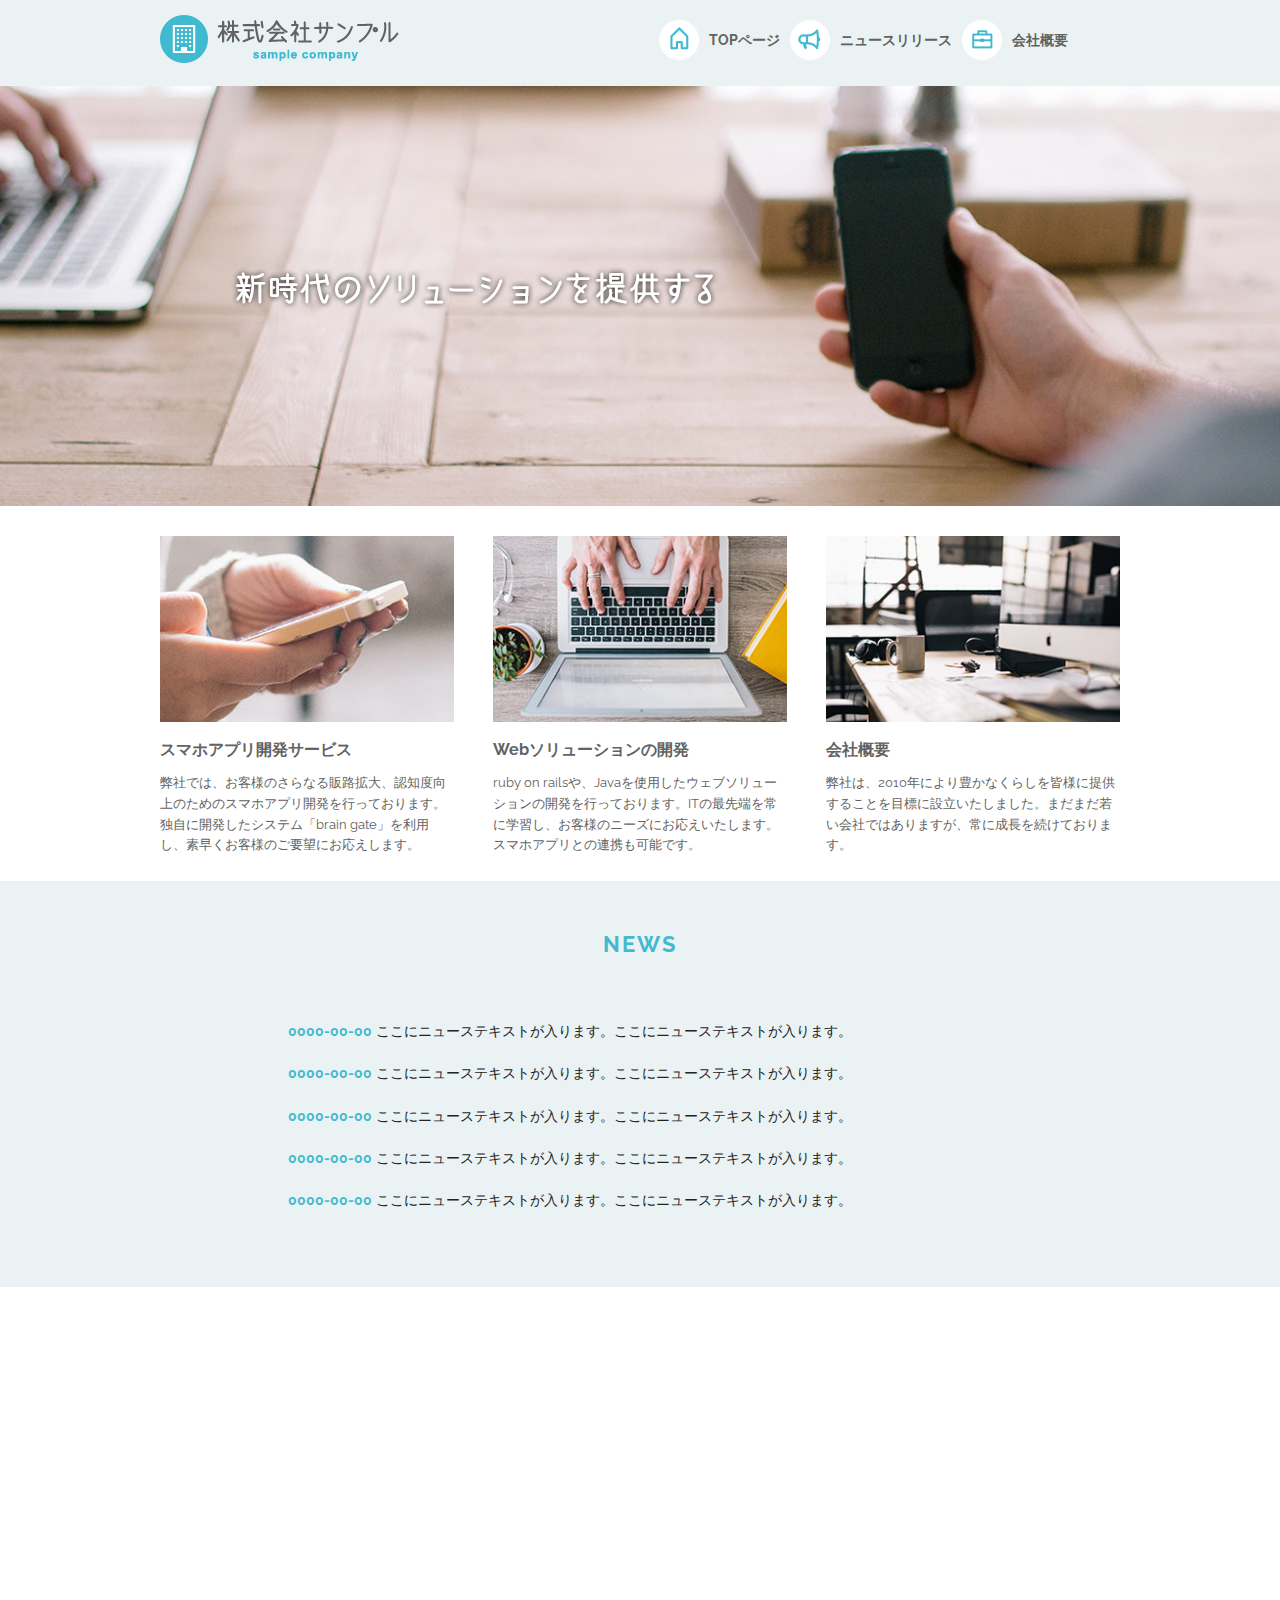
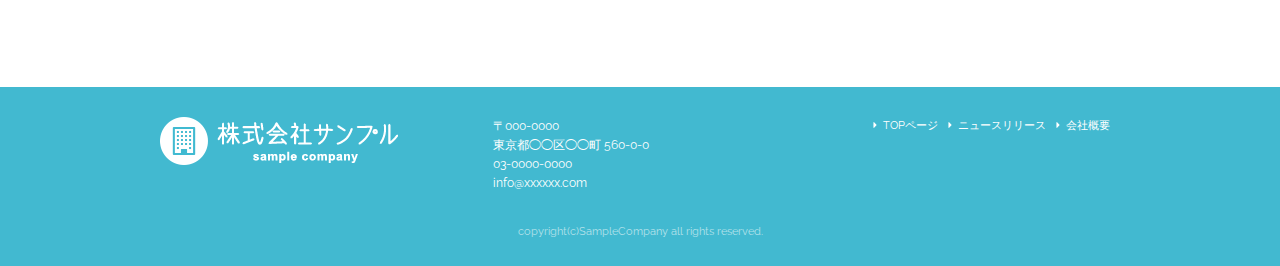
<file: index.html>
<!DOCTYPE html>
<html lang="ja">
<head>

  <!-- Basic Page Needs
  –––––––––––––––––––––––––––––––––––––––––––––––––– -->
  <meta charset="utf-8">
  <title>株式会社サンプル</title>
  <meta name="description" content="">
  <meta name="author" content="">

  <!-- Mobile Specific Metas
  –––––––––––––––––––––––––––––––––––––––––––––––––– -->
  <meta name="viewport" content="width=device-width, initial-scale=1">

  <!-- CSS
  –––––––––––––––––––––––––––––––––––––––––––––––––– -->
  <link rel="stylesheet" href="css/normalize.css">
  <link rel="stylesheet" href="css/skeleton.css">
  <link rel="stylesheet" href="css/sample.css">
  <link href="//fonts.googleapis.com/css?family=Raleway:400,300,600" rel="stylesheet" type="text/css">

  <!-- Favicon
  –––––––––––––––––––––––––––––––––––––––––––––––––– -->
  <link rel="icon" type="image/png" href="images/favicon.png">

</head>
<body>
  <header>
    <div id="header_in" class="container">
      <div class="row">
        <div class="six columns logo">
          <h1><img class="u-max-full-width" src="images/top/logo.png" alt="株式会社サンプル" srcset="images/top/logo@2x.png 2x" /></h1>
        </div>
        <div class="six columns navi">
          
          <div class="sp_navi">
            <img id="sp_navi_btn" class="u-max-full-width" src="images/top/sp_navi.png" alt="sp_navi" srcset="images/top/sp_navi@2x.png 2x" />
            <ul class="sp_navi_li">
              <li><a href="index.html">TOPページ</a></li>
              <li><a href="news.html">ニュースリリース</a></li>
              <li><a href="company.html">会社概要</a></li>
            </ul>
          </div>
          <!-- sp_navi -->
          
          <div class="pc_navi">
            <ul class="pc_navi_li">
              <li class="navi_toppage"><a href="index.html">TOPページ</a></li>
              <li class="navi_news"><a href="news.html">ニュースリリース</a></li>
              <li class="navi_company"><a href="company.html">会社概要</a></li>
            </ul>
          </div>
           <!-- pc_navi -->
           

        </div>
      </div>
    </div>
    
  </header>
  <div id="cover_area">
    <div class="container">
      
        <div class="twelve columns">
          <img class="u-max-full-width" src="images/top/cover_read.png" alt="新時代のソリューションを提供する" srcset="images/top/cover_read@2x.png 2x"/>
        </div>
      
    </div>
  </div>  <!-- cover_area -->
  
  
  <div id="service_area">
    <div class="container">
      <div class="row">
        
        <div class="four columns">
          <img class="u-max-full-width" src="images/top/service_01.jpg" alt="スマホアプリ開発サービス" srcset="images/top/service_01@2x.jpg 2x"/>
          <div class="service_title">スマホアプリ開発サービス</div>
          <p>弊社では、お客様のさらなる販路拡大、認知度向上のためのスマホアプリ開発を行っております。独自に開発したシステム「brain gate」を利用し、素早くお客様のご要望にお応えします。</P>
        </div><!-- four columns -->
        
        <div class="four columns">
          <img class="u-max-full-width" src="images/top/service_02.jpg" alt="Webソリューションの開発" srcset="images/top/service_02@2x.jpg 2x"/>
          <div class="service_title">Webソリューションの開発</div>
          <p>ruby on railsや、Javaを使用したウェブソリューションの開発を行っております。ITの最先端を常に学習し、お客様のニーズにお応えいたします。スマホアプリとの連携も可能です。</P>
        </div><!-- four columns -->
        
        <div class="four columns">
          <img class="u-max-full-width" src="images/top/service_03.jpg" alt="会社概要" srcset="images/top/service_03@2x.jpg 2x"/>
          <div class="service_title">会社概要</div>
          <p>弊社は、2010年により豊かなくらしを皆様に提供することを目標に設立いたしました。まだまだ若い会社ではありますが、常に成長を続けております。</P>
        </div><!-- four columns -->
        
      </div>
    </div>
  </div><!-- service_area -->
  
  
  <div id="news_area">
    <div class="container">
      <div class="row">
        <div class="twelve columns">
          
          <h2 class="news_title">NEWS</h2>
          <ul class="news_lists">
            <li><span>0000-00-00</span> ここにニューステキストが入ります。ここにニューステキストが入ります。</li>
            <li><span>0000-00-00</span> ここにニューステキストが入ります。ここにニューステキストが入ります。</li>
            <li><span>0000-00-00</span> ここにニューステキストが入ります。ここにニューステキストが入ります。</li>
            <li><span>0000-00-00</span> ここにニューステキストが入ります。ここにニューステキストが入ります。</li>
            <li><span>0000-00-00</span> ここにニューステキストが入ります。ここにニューステキストが入ります。</li>
          </ul>
        </div>
        
      </div>
    </div>
  </div><!-- news_area -->
  
  <div id="googlemap_area">
        <script src="//maps.google.com/maps/api/js?sensor=true"></script>
        <script type="text/javascript">
        function googleMap() {
      var latlng = new google.maps.LatLng(35.6694293,139.7189323);/* 座標 */
      var myOptions = {
      zoom: 16, /*拡大比率*/
      center: latlng,
      scrollwheel: false,
      disableDoubleClickZoom: true,
      draggable: false,
      mapTypeControlOptions: { mapTypeIds: ['style', google.maps.MapTypeId.ROADMAP] }
      };
      var map = new google.maps.Map(document.getElementById('map1'), myOptions);
      /*アイコン設定*/
      var icon = new google.maps.MarkerImage('images/top/pin.png',/*画像url*/
      new google.maps.Size(48,56),/*アイコンサイズ*/
      new google.maps.Point(0,0)/*アイコン位置*/
      );
      var markerOptions = {
      position: latlng,
      map: map,
      icon: icon,
      title: '株式会社サンプル',/*タイトル*/
      animation: google.maps.Animation.DROP/*アニメーション*/
      };
      var marker = new google.maps.Marker(markerOptions);
      /*取得スタイルの貼り付け*/
      var styleOptions = [
      {
      "stylers": [
      { "hue": '#	eaf2f4' }
      ]
      }
      ];
      var styledMapOptions = { name: '株式会社サンプル' }/*地図右上のタイトル*/
      var sampleType = new google.maps.StyledMapType(styleOptions, styledMapOptions);
      map.mapTypes.set('style', sampleType);
      map.setMapTypeId('style');
      };
      google.maps.event.addDomListener(window, 'load', function() {
      googleMap();
      });
      </script>
      <div id="map1" style="width:100%; height:400px; margin:0 auto;"></div>
  </div><!-- googlemap_area -->
  
  <footer>
    <div class="container">
      
      <div class="row">
        <div class="four columns sp">
          <img class="u-max-full-width" src="images/top/footer_logo.png" alt="株式会社サンプル" srcset="images/top/footer_logo@2x.png 2x"/>
        </div><!-- columns -->
        
        <div class="four columns foot_address sp">
          〒000-0000<br />
        東京都◯◯区◯◯町 560-0-0<br />
        03-0000-0000<br />
        info@xxxxxx.com
        </div><!-- columns -->
        
        <div class="four columns">
          <ul class="foot_navi">
            <li><a href="">TOPページ</a></li>
            <li><a href="">ニュースリリース</a></li>
            <li><a href="">会社概要</a></li>
          </ul>
        </div><!-- columns -->
      </div>
      
      <div class="row">
        <div class="twelve columns sp">
          <p class="copy">copyright(c)SampleCompany all rights reserved.</p>
        </div><!-- twelve columns-->
      </div>
      
    </div>
  </footer>
  <script type="text/javascript" src="//ajax.googleapis.com/ajax/libs/jquery/1.10.2/jquery.min.js"></script>
  <script>
  $(function(){
    $(document).ready(function(){

      $("#sp_navi_btn").click(function () {
        $(this).next().slideToggle();
      });

    });
  });
</script>
</body>
</html>
</file>
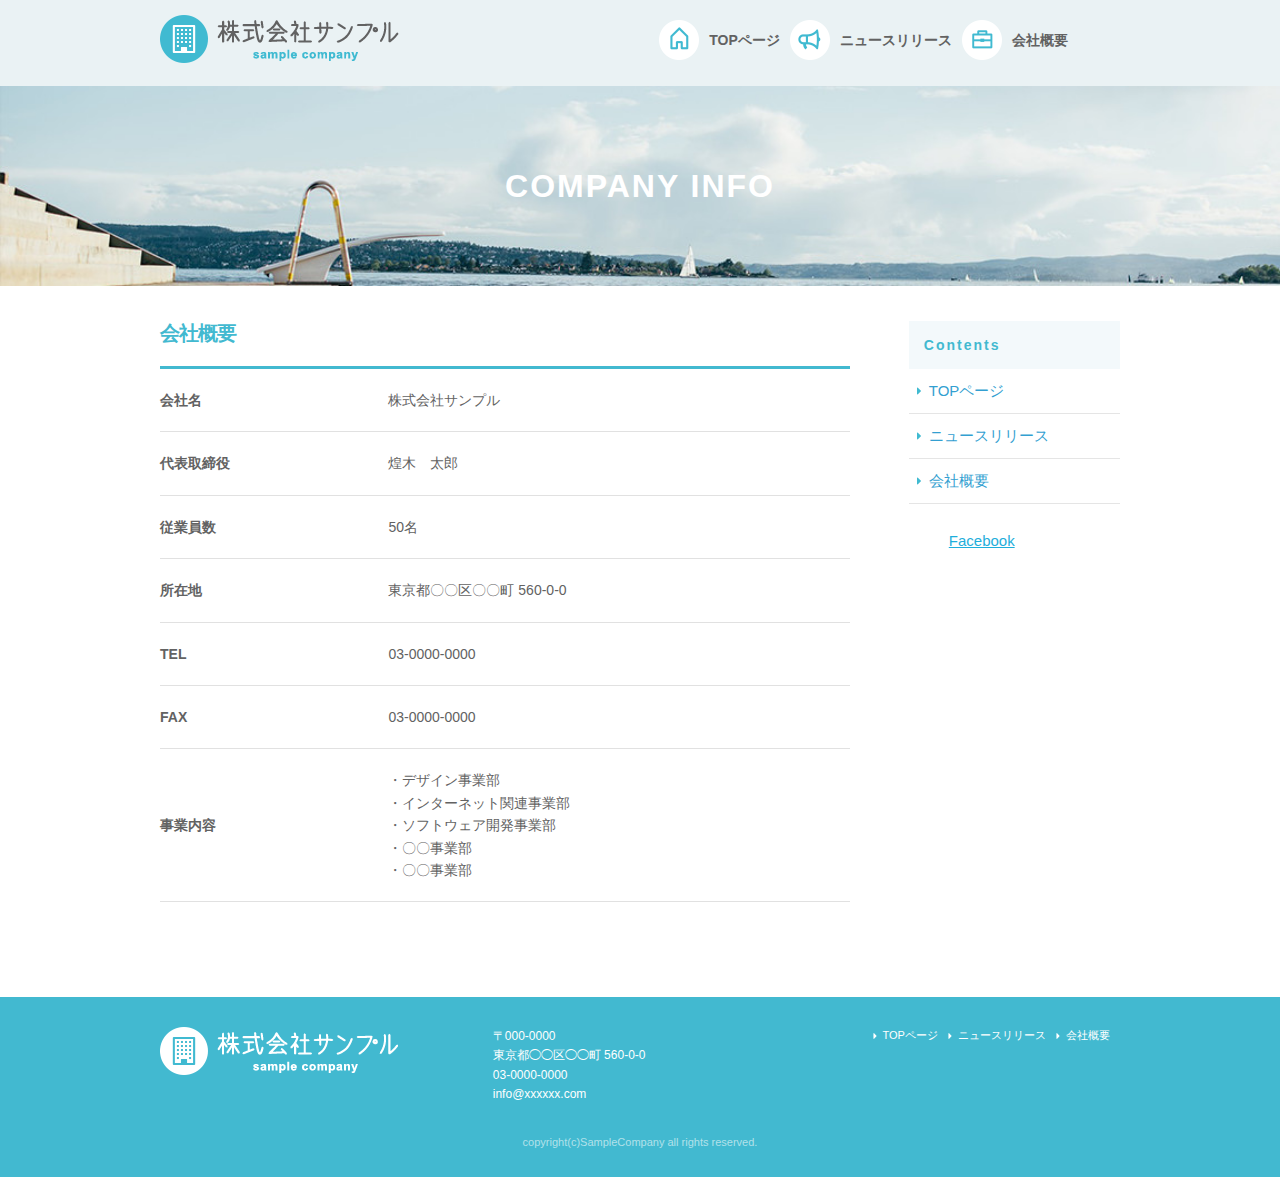
<file: company.html>
<!DOCTYPE html>
<html lang="ja">
<head>
  <!-- Basic Page Needs
  –––––––––––––––––––––––––––––––––––––––––––––––––– -->
  <meta charset="utf-8">
  <title>COMPANY INFO/株式会社サンプル</title>
  <meta name="description" content="">
  <meta name="author" content="">

  <!-- Mobile Specific Metas
  –––––––––––––––––––––––––––––––––––––––––––––––––– -->
  <meta name="viewport" content="width=device-width, initial-scale=1">

  <!-- CSS
  –––––––––––––––––––––––––––––––––––––––––––––––––– -->
  <link rel="stylesheet" href="css/normalize.css">
  <link rel="stylesheet" href="css/skeleton.css">
  <link rel="stylesheet" href="css/sample.css">
  

  <!-- Favicon
  –––––––––––––––––––––––––––––––––––––––––––––––––– -->
  <link rel="icon" type="image/png" href="images/favicon.png">
</head>
    
<body>
      <div id="fb-root"></div>
    <script>(function(d, s, id) {
      var js, fjs = d.getElementsByTagName(s)[0];
      if (d.getElementById(id)) return;
      js = d.createElement(s); js.id = id;
      js.src = "//connect.facebook.net/ja_JP/sdk.js#xfbml=1&version=v2.8";
      fjs.parentNode.insertBefore(js, fjs);
    }(document, 'script', 'facebook-jssdk'));</script>    <!-- facebook -->
    
    
    <header>
    <div id="header_in" class="container">
      <div class="row">
        <div class="six columns logo">
          <h1><img class="u-max-full-width" src="images/top/logo.png" alt="株式会社サンプル" srcset="images/top/logo@2x.png 2x" /></h1>
        </div>
        <div class="six columns navi">
          
          <div class="sp_navi">
            <img id="sp_navi_btn" class="u-max-full-width" src="images/top/sp_navi.png" alt="sp_navi" srcset="images/top/sp_navi@2x.png 2x" />
            <ul class="sp_navi_li">
              <li><a href="index.html">TOPページ</a></li>
              <li><a href="news.html">ニュースリリース</a></li>
              <li><a href="company.html">会社概要</a></li>
            </ul>
          </div>
          <!-- sp_navi -->
          
          <div class="pc_navi">
            <ul class="pc_navi_li">
              <li class="navi_toppage"><a href="index.html">TOPページ</a></li>
              <li class="navi_news"><a href="news.html">ニュースリリース</a></li>
              <li class="navi_company"><a href="company.html">会社概要</a></li>
            </ul>
          </div>
           <!-- pc_navi -->
           

        </div>
      </div>
    </div>
    
  </header>
  <div id="sub_cover" class="u-max-full-width">
      <div class="container">
          <div class="row">
              <div class="twelve columns">
                  <h2>COMPANY INFO</h2>
              </div>
          </div>
      </div><!-- container -->
  </div><!-- sub_cover -->
  
  
  <div id="contents">
      <div class="container">
          <div class="row">
              <div id="main" class="nine columns">
                  <h2 class="company_title">会社概要</h2>
                  <table class="u-full-width">
                      <tbody>
                          <tr><th>会社名</th><td>株式会社サンプル</td></tr>
                          <tr><th>代表取締役</th><td>煌木　太郎</td></tr>
                          <tr><th>従業員数</th><td>50名</td></tr>
                          <tr><th>所在地</th><td>東京都〇〇区〇〇町&nbsp;560-0-0</td></tr>
                          <tr><th>TEL</th><td>03-0000-0000</td></tr>
                          <tr><th>FAX</th><td>03-0000-0000</td></tr>
                          <tr><th>事業内容</th><td>・デザイン事業部<br>・インターネット関連事業部<br>・ソフトウェア開発事業部<br>・〇〇事業部<br>・〇〇事業部</td></tr>
                      </tbody>
                  </table>
              </div>
              <div id="sidebar" class="three columns u-max-full-width">
                <div class="pc_sidemenu">
                  <h3>Contents</h3>
                  <ul>
                    <li><a href="index.html">TOPページ</a></li>
                    <li><a href="news.html">ニュースリリース</a></li>
                    <li><a href="company.html">会社概要</a></li>
                  </ul>
                </div>
                <div class="fb-page" data-href="https://www.facebook.com/facebook" data-tabs="timeline" data-width="211px" data-height="300px" data-small-header="false" data-adapt-container-width="true" data-hide-cover="false" data-show-facepile="true"><blockquote cite="https://www.facebook.com/facebook" class="fb-xfbml-parse-ignore"><a href="https://www.facebook.com/facebook">Facebook</a></blockquote></div>
              </div>
          </div>
      </div>
      
  </div><!-- contents -->
  <footer>
      <div class="container">
      
      <div class="row">
        <div class="four columns sp">
          <img class="u-max-full-width" src="images/top/footer_logo.png" alt="株式会社サンプル" srcset="images/top/footer_logo@2x.png 2x"/>
        </div><!-- columns -->
        
        <div class="four columns foot_address sp">
          〒000-0000<br />
        東京都◯◯区◯◯町 560-0-0<br />
        03-0000-0000<br />
        info@xxxxxx.com
        </div><!-- columns -->
        
        <div class="four columns">
          <ul class="foot_navi">
            <li><a href="">TOPページ</a></li>
            <li><a href="">ニュースリリース</a></li>
            <li><a href="">会社概要</a></li>
          </ul>
        </div><!-- columns -->
      </div>
      
      <div class="row">
        <div class="twelve columns sp">
          <p class="copy">copyright(c)SampleCompany all rights reserved.</p>
        </div><!-- twelve columns-->
      </div>
      
    </div>
  </footer>
</body>
</html>
</file>
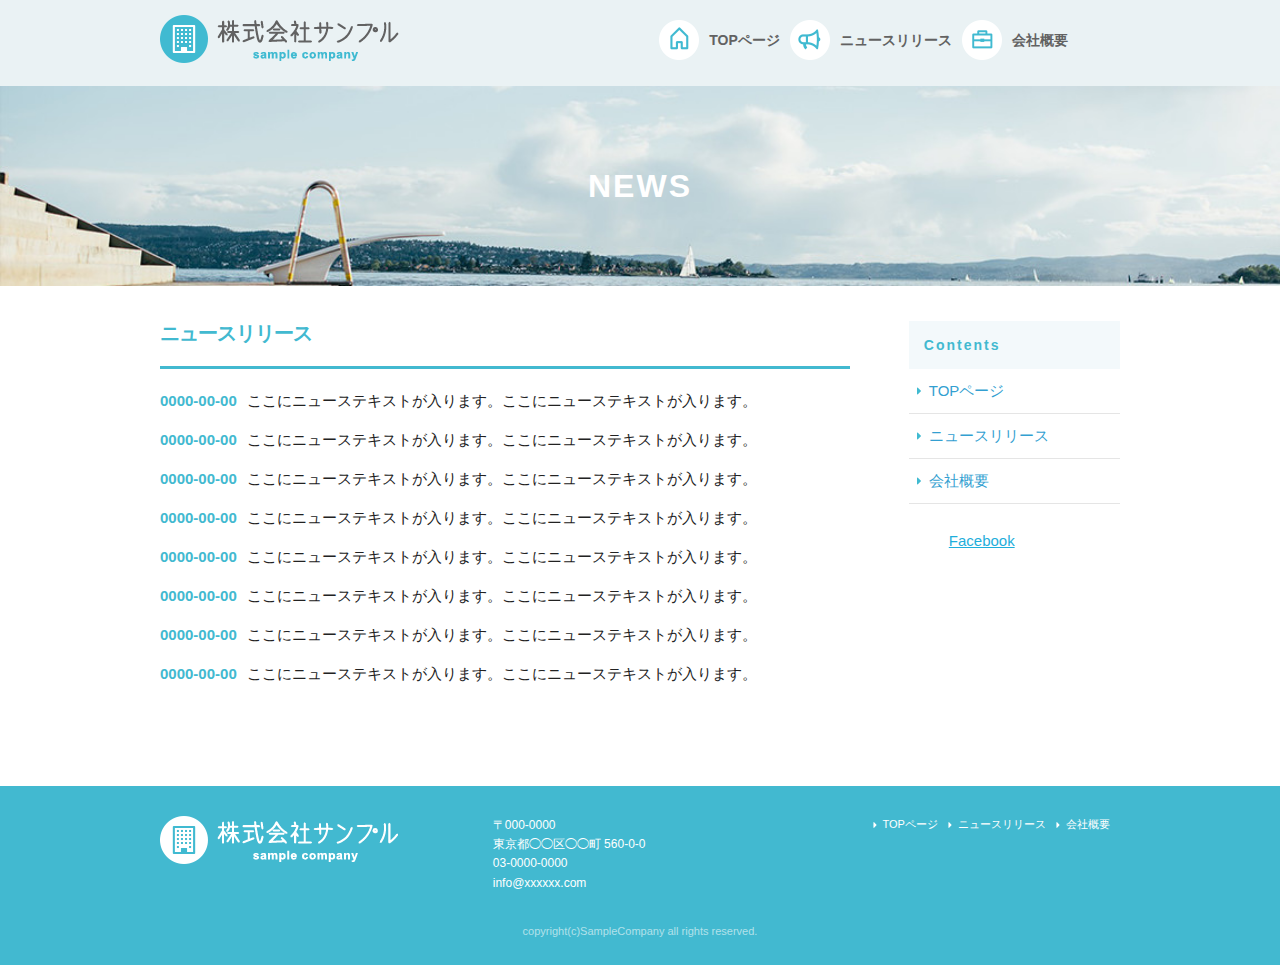
<file: news.html>
<!DOCTYPE html>
<html lang="ja">
<head>
  <!-- Basic Page Needs
  –––––––––––––––––––––––––––––––––––––––––––––––––– -->
  <meta charset="utf-8">
  <title>NEWS/株式会社サンプル</title>
  <meta name="description" content="">
  <meta name="author" content="">

  <!-- Mobile Specific Metas
  –––––––––––––––––––––––––––––––––––––––––––––––––– -->
  <meta name="viewport" content="width=device-width, initial-scale=1">

  <!-- CSS
  –––––––––––––––––––––––––––––––––––––––––––––––––– -->
  <link rel="stylesheet" href="css/normalize.css">
  <link rel="stylesheet" href="css/skeleton.css">
  <link rel="stylesheet" href="css/sample.css">
  

  <!-- Favicon
  –––––––––––––––––––––––––––––––––––––––––––––––––– -->
  <link rel="icon" type="image/png" href="images/favicon.png">
</head>
    
<body>
      <div id="fb-root"></div>
    <script>(function(d, s, id) {
      var js, fjs = d.getElementsByTagName(s)[0];
      if (d.getElementById(id)) return;
      js = d.createElement(s); js.id = id;
      js.src = "//connect.facebook.net/ja_JP/sdk.js#xfbml=1&version=v2.8";
      fjs.parentNode.insertBefore(js, fjs);
    }(document, 'script', 'facebook-jssdk'));</script>    <!-- facebook -->
    
    
    <header>
    <div id="header_in" class="container">
      <div class="row">
        <div class="six columns logo">
          <h1><img class="u-max-full-width" src="images/top/logo.png" alt="株式会社サンプル" srcset="images/top/logo@2x.png 2x" /></h1>
        </div>
        <div class="six columns navi">
          
          <div class="sp_navi">
            <img id="sp_navi_btn" class="u-max-full-width" src="images/top/sp_navi.png" alt="sp_navi" srcset="images/top/sp_navi@2x.png 2x" />
            <ul class="sp_navi_li">
              <li><a href="index.html">TOPページ</a></li>
              <li><a href="news.html">ニュースリリース</a></li>
              <li><a href="company.html">会社概要</a></li>
            </ul>
          </div>
          <!-- sp_navi -->
          
          <div class="pc_navi">
            <ul class="pc_navi_li">
              <li class="navi_toppage"><a href="index.html">TOPページ</a></li>
              <li class="navi_news"><a href="news.html">ニュースリリース</a></li>
              <li class="navi_company"><a href="company.html">会社概要</a></li>
            </ul>
          </div>
           <!-- pc_navi -->
           

        </div>
      </div>
    </div>
    
  </header>
  <div id="sub_cover" class="u-max-full-width">
      <div class="container">
          <div class="row">
              <div class="twelve columns">
                  <h2>NEWS</h2>
              </div>
          </div>
      </div><!-- container -->
  </div><!-- sub_cover -->
  
  
  <div id="contents">
      <div class="container">
          <div class="row">
              <div id="main" class="nine columns">
                  <h2>ニュースリリース</h2>
                  <ul class="news_li">
                      <li><span>0000-00-00</span>ここにニューステキストが入ります。ここにニューステキストが入ります。</li>
                      <li><span>0000-00-00</span>ここにニューステキストが入ります。ここにニューステキストが入ります。</li>
                      <li><span>0000-00-00</span>ここにニューステキストが入ります。ここにニューステキストが入ります。</li>
                      <li><span>0000-00-00</span>ここにニューステキストが入ります。ここにニューステキストが入ります。</li>
                      <li><span>0000-00-00</span>ここにニューステキストが入ります。ここにニューステキストが入ります。</li>
                      <li><span>0000-00-00</span>ここにニューステキストが入ります。ここにニューステキストが入ります。</li>
                      <li><span>0000-00-00</span>ここにニューステキストが入ります。ここにニューステキストが入ります。</li>
                      <li><span>0000-00-00</span>ここにニューステキストが入ります。ここにニューステキストが入ります。</li>
                  </ul>
              </div>
              <div id="sidebar" class="three columns u-max-full-width">
                <div class="pc_sidemenu">
                  <h3>Contents</h3>
                  <ul>
                    <li><a href="index.html">TOPページ</a></li>
                    <li><a href="news.html">ニュースリリース</a></li>
                    <li><a href="company.html">会社概要</a></li>
                  </ul>
                </div>
                <div class="fb-page" data-href="https://www.facebook.com/facebook" data-tabs="timeline" data-width="211px" data-height="300px" data-small-header="false" data-adapt-container-width="true" data-hide-cover="false" data-show-facepile="true"><blockquote cite="https://www.facebook.com/facebook" class="fb-xfbml-parse-ignore"><a href="https://www.facebook.com/facebook">Facebook</a></blockquote></div>
              </div>
          </div>
      </div>
      
  </div><!-- contents -->
  <footer>
      <div class="container">
      
      <div class="row">
        <div class="four columns sp">
          <img class="u-max-full-width" src="images/top/footer_logo.png" alt="株式会社サンプル" srcset="images/top/footer_logo@2x.png 2x"/>
        </div><!-- columns -->
        
        <div class="four columns foot_address sp">
          〒000-0000<br />
        東京都◯◯区◯◯町 560-0-0<br />
        03-0000-0000<br />
        info@xxxxxx.com
        </div><!-- columns -->
        
        <div class="four columns">
          <ul class="foot_navi">
            <li><a href="">TOPページ</a></li>
            <li><a href="">ニュースリリース</a></li>
            <li><a href="">会社概要</a></li>
          </ul>
        </div><!-- columns -->
      </div>
      
      <div class="row">
        <div class="twelve columns sp">
          <p class="copy">copyright(c)SampleCompany all rights reserved.</p>
        </div><!-- twelve columns-->
      </div>
      
    </div>
  </footer>
</body>
</html>
</file>
<file: css/skeleton.css>
/*
* Skeleton V2.0.4
* Copyright 2014, Dave Gamache
* www.getskeleton.com
* Free to use under the MIT license.
* http://www.opensource.org/licenses/mit-license.php
* 12/29/2014
*/


/* Table of contents
––––––––––––––––––––––––––––––––––––––––––––––––––
- Grid
- Base Styles
- Typography
- Links
- Buttons
- Forms
- Lists
- Code
- Tables
- Spacing
- Utilities
- Clearing
- Media Queries
*/


/* Grid
–––––––––––––––––––––––––––––––––––––––––––––––––– */
.container {
  position: relative;
  width: 100%;
  max-width: 960px;
  margin: 0 auto;
  padding: 0 20px;
  box-sizing: border-box; }
.column,
.columns {
  width: 100%;
  float: left;
  box-sizing: border-box; }

/* For devices larger than 400px */
@media (min-width: 400px) {
  .container {
    width: 85%;
    padding: 0; }
}

/* For devices larger than 550px */
@media (min-width: 550px) {
  .container {
    width: 80%; }
  .column,
  .columns {
    margin-left: 4%; }
  .column:first-child,
  .columns:first-child {
    margin-left: 0; }

  .one.column,
  .one.columns                    { width: 4.66666666667%; }
  .two.columns                    { width: 13.3333333333%; }
  .three.columns                  { width: 22%;            }
  .four.columns                   { width: 30.6666666667%; }
  .five.columns                   { width: 39.3333333333%; }
  .six.columns                    { width: 48%;            }
  .seven.columns                  { width: 56.6666666667%; }
  .eight.columns                  { width: 65.3333333333%; }
  .nine.columns                   { width: 74.0%;          }
  .ten.columns                    { width: 82.6666666667%; }
  .eleven.columns                 { width: 91.3333333333%; }
  .twelve.columns                 { width: 100%; margin-left: 0; }

  .one-third.column               { width: 30.6666666667%; }
  .two-thirds.column              { width: 65.3333333333%; }

  .one-half.column                { width: 48%; }

  /* Offsets */
  .offset-by-one.column,
  .offset-by-one.columns          { margin-left: 8.66666666667%; }
  .offset-by-two.column,
  .offset-by-two.columns          { margin-left: 17.3333333333%; }
  .offset-by-three.column,
  .offset-by-three.columns        { margin-left: 26%;            }
  .offset-by-four.column,
  .offset-by-four.columns         { margin-left: 34.6666666667%; }
  .offset-by-five.column,
  .offset-by-five.columns         { margin-left: 43.3333333333%; }
  .offset-by-six.column,
  .offset-by-six.columns          { margin-left: 52%;            }
  .offset-by-seven.column,
  .offset-by-seven.columns        { margin-left: 60.6666666667%; }
  .offset-by-eight.column,
  .offset-by-eight.columns        { margin-left: 69.3333333333%; }
  .offset-by-nine.column,
  .offset-by-nine.columns         { margin-left: 78.0%;          }
  .offset-by-ten.column,
  .offset-by-ten.columns          { margin-left: 86.6666666667%; }
  .offset-by-eleven.column,
  .offset-by-eleven.columns       { margin-left: 95.3333333333%; }

  .offset-by-one-third.column,
  .offset-by-one-third.columns    { margin-left: 34.6666666667%; }
  .offset-by-two-thirds.column,
  .offset-by-two-thirds.columns   { margin-left: 69.3333333333%; }

  .offset-by-one-half.column,
  .offset-by-one-half.columns     { margin-left: 52%; }

}


/* Base Styles
–––––––––––––––––––––––––––––––––––––––––––––––––– */
/* NOTE
html is set to 62.5% so that all the REM measurements throughout Skeleton
are based on 10px sizing. So basically 1.5rem = 15px :) */
html {
  font-size: 62.5%; }
body {
  font-size: 1.5em; /* currently ems cause chrome bug misinterpreting rems on body element */
  line-height: 1.6;
  font-weight: 400;
  font-family: "Raleway", "HelveticaNeue", "Helvetica Neue", Helvetica, Arial, sans-serif;
  color: #222; }


/* Typography
–––––––––––––––––––––––––––––––––––––––––––––––––– */
h1, h2, h3, h4, h5, h6 {
  margin-top: 0;
  margin-bottom: 2rem;
  font-weight: 300; }
h1 { font-size: 4.0rem; line-height: 1.2;  letter-spacing: -.1rem;}
h2 { font-size: 3.6rem; line-height: 1.25; letter-spacing: -.1rem; }
h3 { font-size: 3.0rem; line-height: 1.3;  letter-spacing: -.1rem; }
h4 { font-size: 2.4rem; line-height: 1.35; letter-spacing: -.08rem; }
h5 { font-size: 1.8rem; line-height: 1.5;  letter-spacing: -.05rem; }
h6 { font-size: 1.5rem; line-height: 1.6;  letter-spacing: 0; }

/* Larger than phablet */
@media (min-width: 550px) {
  h1 { font-size: 5.0rem; }
  h2 { font-size: 4.2rem; }
  h3 { font-size: 3.6rem; }
  h4 { font-size: 3.0rem; }
  h5 { font-size: 2.4rem; }
  h6 { font-size: 1.5rem; }
}

p {
  margin-top: 0; }


/* Links
–––––––––––––––––––––––––––––––––––––––––––––––––– */
a {
  color: #1EAEDB; }
a:hover {
  color: #0FA0CE; }


/* Buttons
–––––––––––––––––––––––––––––––––––––––––––––––––– */
.button,
button,
input[type="submit"],
input[type="reset"],
input[type="button"] {
  display: inline-block;
  height: 38px;
  padding: 0 30px;
  color: #555;
  text-align: center;
  font-size: 11px;
  font-weight: 600;
  line-height: 38px;
  letter-spacing: .1rem;
  text-transform: uppercase;
  text-decoration: none;
  white-space: nowrap;
  background-color: transparent;
  border-radius: 4px;
  border: 1px solid #bbb;
  cursor: pointer;
  box-sizing: border-box; }
.button:hover,
button:hover,
input[type="submit"]:hover,
input[type="reset"]:hover,
input[type="button"]:hover,
.button:focus,
button:focus,
input[type="submit"]:focus,
input[type="reset"]:focus,
input[type="button"]:focus {
  color: #333;
  border-color: #888;
  outline: 0; }
.button.button-primary,
button.button-primary,
input[type="submit"].button-primary,
input[type="reset"].button-primary,
input[type="button"].button-primary {
  color: #FFF;
  background-color: #33C3F0;
  border-color: #33C3F0; }
.button.button-primary:hover,
button.button-primary:hover,
input[type="submit"].button-primary:hover,
input[type="reset"].button-primary:hover,
input[type="button"].button-primary:hover,
.button.button-primary:focus,
button.button-primary:focus,
input[type="submit"].button-primary:focus,
input[type="reset"].button-primary:focus,
input[type="button"].button-primary:focus {
  color: #FFF;
  background-color: #1EAEDB;
  border-color: #1EAEDB; }


/* Forms
–––––––––––––––––––––––––––––––––––––––––––––––––– */
input[type="email"],
input[type="number"],
input[type="search"],
input[type="text"],
input[type="tel"],
input[type="url"],
input[type="password"],
textarea,
select {
  height: 38px;
  padding: 6px 10px; /* The 6px vertically centers text on FF, ignored by Webkit */
  background-color: #fff;
  border: 1px solid #D1D1D1;
  border-radius: 4px;
  box-shadow: none;
  box-sizing: border-box; }
/* Removes awkward default styles on some inputs for iOS */
input[type="email"],
input[type="number"],
input[type="search"],
input[type="text"],
input[type="tel"],
input[type="url"],
input[type="password"],
textarea {
  -webkit-appearance: none;
     -moz-appearance: none;
          appearance: none; }
textarea {
  min-height: 65px;
  padding-top: 6px;
  padding-bottom: 6px; }
input[type="email"]:focus,
input[type="number"]:focus,
input[type="search"]:focus,
input[type="text"]:focus,
input[type="tel"]:focus,
input[type="url"]:focus,
input[type="password"]:focus,
textarea:focus,
select:focus {
  border: 1px solid #33C3F0;
  outline: 0; }
label,
legend {
  display: block;
  margin-bottom: .5rem;
  font-weight: 600; }
fieldset {
  padding: 0;
  border-width: 0; }
input[type="checkbox"],
input[type="radio"] {
  display: inline; }
label > .label-body {
  display: inline-block;
  margin-left: .5rem;
  font-weight: normal; }


/* Lists
–––––––––––––––––––––––––––––––––––––––––––––––––– */
ul {
  list-style: circle inside; }
ol {
  list-style: decimal inside; }
ol, ul {
  padding-left: 0;
  margin-top: 0; }
ul ul,
ul ol,
ol ol,
ol ul {
  margin: 1.5rem 0 1.5rem 3rem;
  font-size: 90%; }
li {
  margin-bottom: 1rem; }


/* Code
–––––––––––––––––––––––––––––––––––––––––––––––––– */
code {
  padding: .2rem .5rem;
  margin: 0 .2rem;
  font-size: 90%;
  white-space: nowrap;
  background: #F1F1F1;
  border: 1px solid #E1E1E1;
  border-radius: 4px; }
pre > code {
  display: block;
  padding: 1rem 1.5rem;
  white-space: pre; }


/* Tables
–––––––––––––––––––––––––––––––––––––––––––––––––– */
th,
td {
  padding: 12px 15px;
  text-align: left;
  border-bottom: 1px solid #E1E1E1; }
th:first-child,
td:first-child {
  padding-left: 0; }
th:last-child,
td:last-child {
  padding-right: 0; }


/* Spacing
–––––––––––––––––––––––––––––––––––––––––––––––––– */
button,
.button {
  margin-bottom: 1rem; }
input,
textarea,
select,
fieldset {
  margin-bottom: 1.5rem; }
pre,
blockquote,
dl,
figure,
table,
p,
ul,
ol,
form {
  margin-bottom: 2.5rem; }


/* Utilities
–––––––––––––––––––––––––––––––––––––––––––––––––– */
.u-full-width {
  width: 100%;
  box-sizing: border-box; }
.u-max-full-width {
  max-width: 100%;
  box-sizing: border-box; }
.u-pull-right {
  float: right; }
.u-pull-left {
  float: left; }


/* Misc
–––––––––––––––––––––––––––––––––––––––––––––––––– */
hr {
  margin-top: 3rem;
  margin-bottom: 3.5rem;
  border-width: 0;
  border-top: 1px solid #E1E1E1; }


/* Clearing
–––––––––––––––––––––––––––––––––––––––––––––––––– */

/* Self Clearing Goodness */
.container:after,
.row:after,
.u-cf {
  content: "";
  display: table;
  clear: both; }


/* Media Queries
–––––––––––––––––––––––––––––––––––––––––––––––––– */
/*
Note: The best way to structure the use of media queries is to create the queries
near the relevant code. For example, if you wanted to change the styles for buttons
on small devices, paste the mobile query code up in the buttons section and style it
there.
*/


/* Larger than mobile */
@media (min-width: 400px) {}

/* Larger than phablet (also point when grid becomes active) */
@media (min-width: 550px) {}

/* Larger than tablet */
@media (min-width: 750px) {}

/* Larger than desktop */
@media (min-width: 1000px) {}

/* Larger than Desktop HD */
@media (min-width: 1200px) {}
</file>
<file: css/sample.css>
html {
  font-size: 62.5%; }

.u-max-full-width {
  max-width: 100%;
  box-sizing: border-box; }

header {
  background-color: #eaf2f4; }
  header #header_in {
    padding-top: 10px;
    padding-bottom: 4px; }
  @media (max-width: 550px) {
    header .logo {
      width: 190px; }
    header .navi {
      width: 40px;
      float: right; } }
  header .sp_navi_li {
    width: 180px;
    position: absolute;
    top: 50px;
    right: 2%;
    border: 1px solid #eee;
    background: white;
    margin: 0;
    padding: 0;
    display: none;
    z-index: 100; }
    header .sp_navi_li li {
      list-style: none;
      margin: 0;
      padding: 0; }
      header .sp_navi_li li a {
        display: block;
        padding: 10px 8px;
        border-bottom: 1px solid #eee;
        font-size: 14px;
        text-decoration: none; }
  @media (min-width: 550px) {
    header .sp_navi {
      display: none; }
    header #header_in {
      padding: 15px 0 10px 0; }
    header .pc_navi_li {
      margin: 0;
      padding: 0; }
      header .pc_navi_li li {
        list-style: none;
        margin: 5px 0 0 0;
        padding: 0; }
        header .pc_navi_li li a {
          color: #626262;
          text-decoration: none;
          font-weight: bold;
          font-size: 14px;
          font-size: 1.4rem;
          float: left;
          padding-right: 10px; }
        header .pc_navi_li li a:hover {
          color: #42b9d0; }
    header li.navi_toppage a {
      background-repeat: no-repeat;
      display: inline-block;
      line-height: 40px;
      padding-left: 50px;
      background-image: url("../images/top/navi_top.png");
      background-size: 40px 40px; } }
  @media screen and (min-width: 550px) and (-webkit-min-device-pxcel-ratio: 2), (min-width: 550px) and (min-resolution: 2dppx) {
    header li.navi_toppage a {
      background-image: url("../images/top/navi_top@2x.png"); } }
  @media (min-width: 550px) {
    header li.navi_news a {
      background-repeat: no-repeat;
      display: inline-block;
      line-height: 40px;
      padding-left: 50px;
      background-image: url("../images/top/navi_news.png");
      background-size: 40px 40px; } }
  @media screen and (min-width: 550px) and (-webkit-min-device-pxcel-ratio: 2), (min-width: 550px) and (min-resolution: 2dppx) {
    header li.navi_news a {
      background-image: url("../images/top/navi_news@2x.png"); } }
  @media (min-width: 550px) {
    header li.navi_company a {
      background-repeat: no-repeat;
      display: inline-block;
      line-height: 40px;
      padding-left: 50px;
      background-image: url("../images/top/navi_company.png");
      background-size: 40px 40px; } }
  @media screen and (min-width: 550px) and (-webkit-min-device-pxcel-ratio: 2), (min-width: 550px) and (min-resolution: 2dppx) {
    header li.navi_company a {
      background-image: url("../images/top/navi_company@2x.png"); } }

  @media (max-width: 550px) {
    header .pc_navi {
      display: none; } }

#cover_area {
  text-align: center;
  padding: 80px 0;
  background-image: url("../images/top/cover.jpg");
  background-size: cover; }
  @media screen and (-webkit-min-device-pxcel-ratio: 2), (min-resolution: 2dppx) {
    #cover_area {
      background-image: url("../images/top/cover@2x.jpg"); } }
  @media (min-width: 550px) {
    #cover_area {
      height: 420px;
      text-align: left;
      padding: 0; }
      #cover_area img {
        margin-top: 180px;
        margin-left: 70px; } }

#service_area {
  padding-top: 20px; }
  @media (min-width: 550px) {
    #service_area {
      padding-top: 30px; } }
  #service_area .columns {
    color: #626262; }
    #service_area .columns .service_title {
      font-size: 18px;
      font-size: 1.8rem;
      font-weight: bold;
      margin-top: 8px; }
    #service_area .columns p {
      font-size: 15px;
      font-size: 1.5rem;
      margin-top: 10px; }
    @media (min-width: 550px) {
      #service_area .columns .service_title {
        font-size: 16px;
        font-size: 1.6rem; }
      #service_area .columns p {
        font-size: 13px;
        font-size: 1.3rem; } }

#news_area {
  background-color: #eaf2f4; }
  @media (min-width: 550px) {
    #news_area .container {
      padding: 0px 10% 50px 10%; } }
  #news_area .news_title {
    text-align: center;
    font-size: 26px;
    font-size: 2.6rem;
    color: #42b9d0;
    padding: 15px 0 10px 0;
    font-weight: bold;
    letter-spacing: 0.2rem; }
  #news_area .news_lists li {
    list-style: none;
    font-size: 15px;
    font-size: 1.5rem; }
    #news_area .news_lists li span {
      color: #42b9d0;
      font-weight: bold;
      display: block;
      margin-top: 3px; }
  @media (min-width: 550px) {
    #news_area .news_title {
      text-align: center;
      font-size: 22px;
      font-size: 2.2rem;
      color: #42b9d0;
      padding: 50px 0 41px 0;
      letter-spacing: 0.2rem; }
    #news_area .news_lists li {
      list-style: none;
      font-size: 14px;
      font-size: 1.4rem;
      margin-bottom: 20px; }
      #news_area .news_lists li span {
        color: #42b9d0;
        font-weight: bold;
        display: inline;
        margin-bottom: 0px; } }

footer {
  background-color: #42b9d0;
  color: #fff;
  padding-top: 20px; }
  footer .copy {
    text-align: center;
    font-size: 11px;
    font-size: 1.1rem;
    color: #b2e1ea; }
  @media (max-width: 550px) {
    footer .container {
      margin: 0;
      padding: 0; }
    footer .sp {
      padding: 0 6%;
      margin: 0 auto; }
    footer .foot_navi {
      margin-top: 20px; }
      footer .foot_navi li {
        list-style: none;
        margin-bottom: 1px; }
        footer .foot_navi li a {
          color: #42b9d0;
          background-color: #eaf2f4;
          display: block;
          text-align: center;
          font-weight: bold;
          text-decoration: none;
          font-size: 16px;
          font-size: 1.6rem;
          padding: 16px 0; } }
  @media (min-width: 550px) {
    footer {
      padding-top: 30px; }
      footer .foot_address {
        padding: 0;
        font-size: 12px;
        font-size: 1.2rem; }
      footer .foot_navi {
        float: right; }
        footer .foot_navi li {
          list-style: none;
          background-repeat: no-repeat;
          background-position: left center;
          display: inline-block;
          float: left;
          margin-right: 10px;
          font-size: 11px;
          font-size: 1.1rem;
          background-image: url("../images/top/foot_arroehead.png");
          background-size: 4px 6px; } }
      @media screen and (min-width: 550px) and (-webkit-min-device-pixel-ratio: 2), (min-width: 550px) and (min-resolution: 2dppx) {
        footer .foot_navi li {
          background-image: "../images/top/foot_arroehead@2x.png"; } }
  @media (min-width: 550px) {
        footer .foot_navi a {
          color: white;
          padding-left: 10px;
          text-decoration: none; }
        footer .foot_navi a:hover {
          color: #eaf2f4; }
      footer .copy {
        margin-top: 30px; } }

h1 {
  margin: 0;
  padding: 0; }

#sub_cover {
  background-image: url("../images/news/sub_cover.jpg");
  background-size: cover;
  padding: 40px 0; }
  #sub_cover h2 {
    letter-spacing: 0.2rem;
    color: #fff;
    text-align: center;
    margin: 0;
    font-weight: bold;
    font-size: 16px;
    font-size: 1.6rem; }
  @media (min-width: 550px) {
    #sub_cover {
      padding: 80px 0; }
      #sub_cover h2 {
        font-size: 32px;
        font-size: 3.2rem; } }
  @media screen and (-webkit-min-device-pixel-ratio: 2), (min-resolution: 2dppx) {
    #sub_cover {
      background-image: "../images/news/sub_cover@2x.png 2x"; } }

#contents {
  padding-top: 20px; }
  #contents #main h2 {
    color: #42b9d0;
    font-weight: bold;
    padding-bottom: 15px;
    border-bottom: solid 3px #42b9d0;
    font-size: 15px;
    font-size: 1.5rem; }
  #contents #main .news_li li {
    list-style: none; }
    #contents #main .news_li li span {
      color: #42b9d0;
      display: block;
      text-align: left;
      font-weight: bold;
      margin-bottom: 3px; }
  @media (min-width: 550px) {
    #contents {
      padding-top: 35px;
      padding-bottom: 70px; }
      #contents #main {
        padding-right: 20px; }
        #contents #main h2 {
          padding-bottom: 20px;
          font-size: 20px;
          font-size: 2rem; }
        #contents #main .news_li li {
          list-style: none;
          padding-bottom: 5px; }
          #contents #main .news_li li span {
            display: inline-block;
            margin-bottom: 0;
            padding-right: 10px; } }
  #contents #sidebar {
    padding-bottom: 20px; }
    #contents #sidebar .pc_sidemenu h3 {
      color: #42b9d0;
      font-size: 14px;
      font-size: 1.4rem;
      letter-spacing: 0.2rem;
      font-weight: bold;
      background-color: #f3f9fb;
      padding: 15px;
      margin-bottom: 0px; }
    #contents #sidebar .pc_sidemenu li {
      list-style: none;
      display: block;
      margin-bottom: 0;
      padding: 10px 10px 10px 20px;
      border-bottom: 1px solid #e5e5e5;
      background-image: url("../images/news/side_arrow.png");
      background-repeat: no-repeat;
      background-position: 8px center;
      background-size: 4px 8px; }
      #contents #sidebar .pc_sidemenu li a {
        color: #339fd1;
        text-decoration: none; }
      @media screen and (-webkit-min-device-pixel-ratio: 2), (min-resolution: 2dppx) {
        #contents #sidebar .pc_sidemenu li {
          background-image: url("../images/news/side_arrow@2x.png"); } }
    @media (max-width: 550px) {
      #contents #sidebar .pc_sidemenu {
        display: none; } }

#contents #main h2.company_title {
  margin-bottom: 0px; }
#contents #main .u-full-width {
  width: 100%;
  box-sizing: border-box; }
#contents #main th, #contents #main td {
  color: #626262;
  padding: 20px 0;
  font-size: 14px;
  font-size: 1.4rem; }
#contents #main th {
  padding-right: 20px; }

/*# sourceMappingURL=sample.css.map */
</file>
